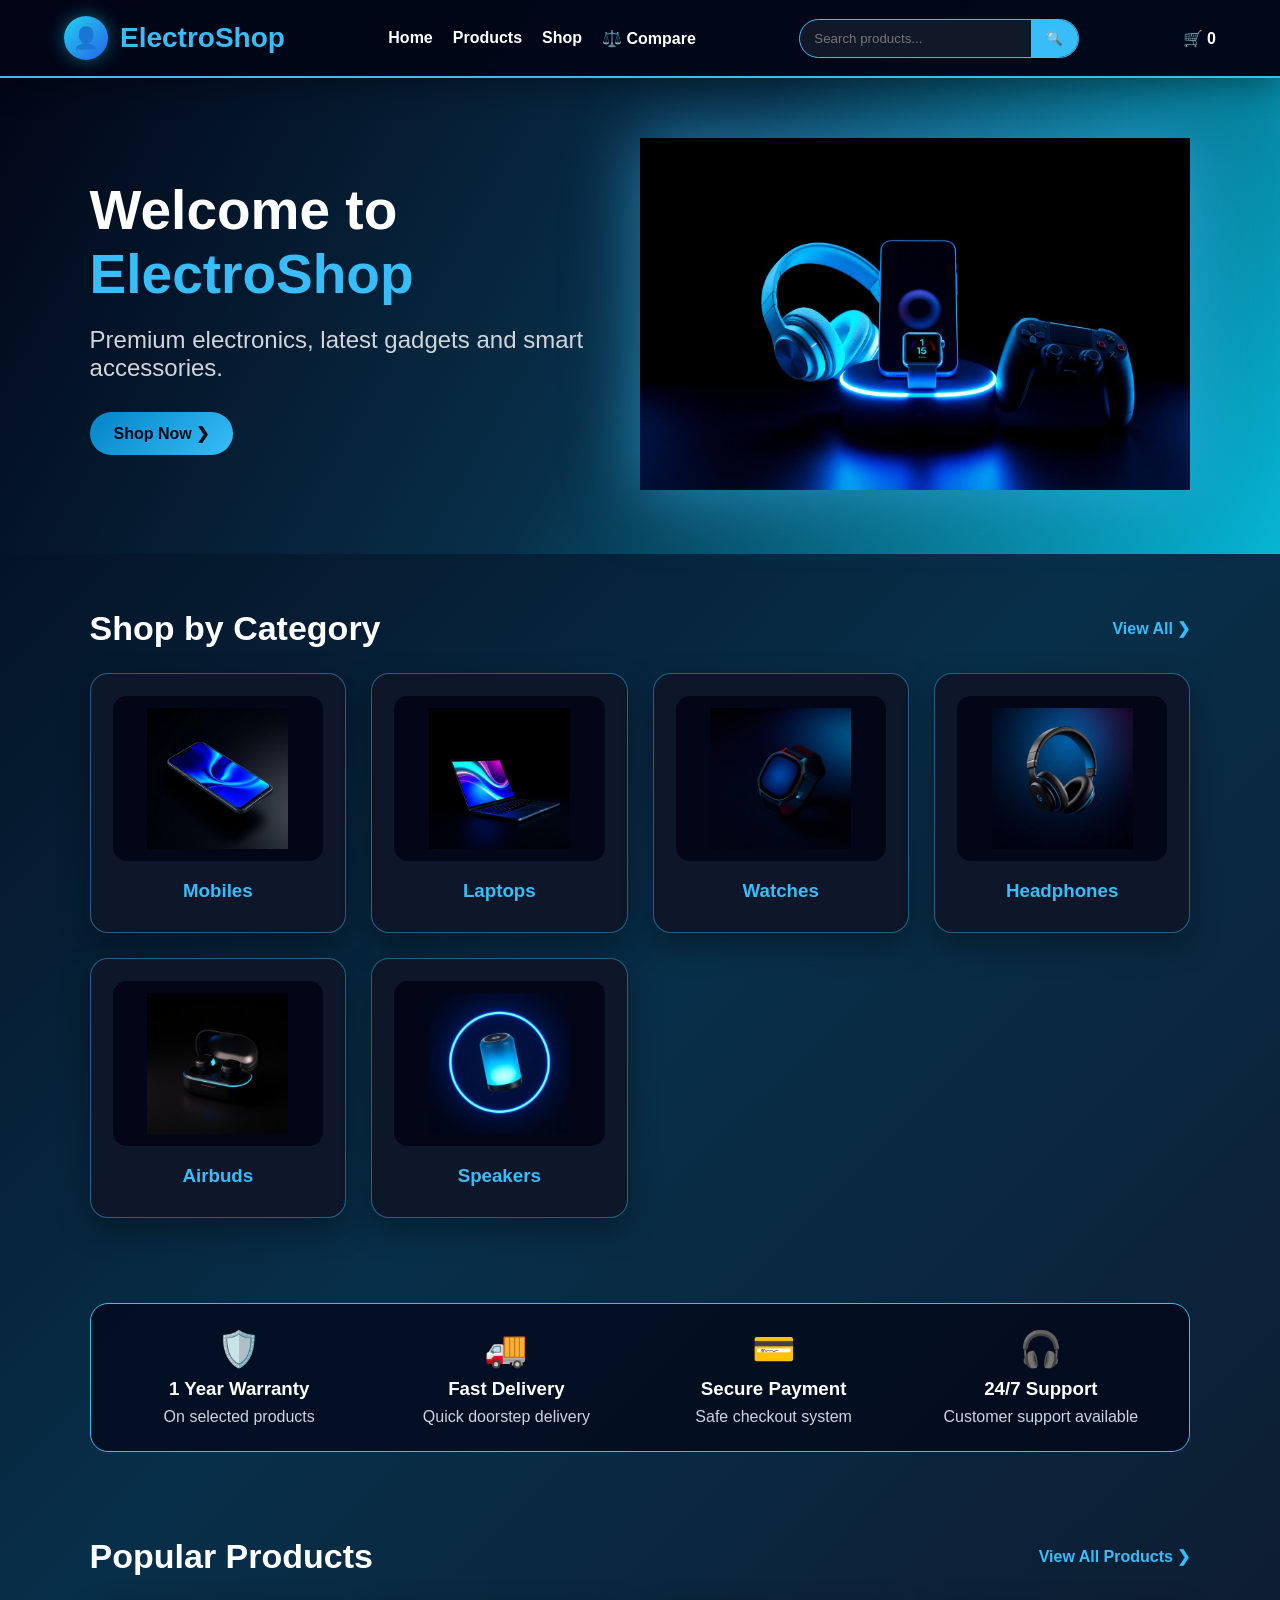
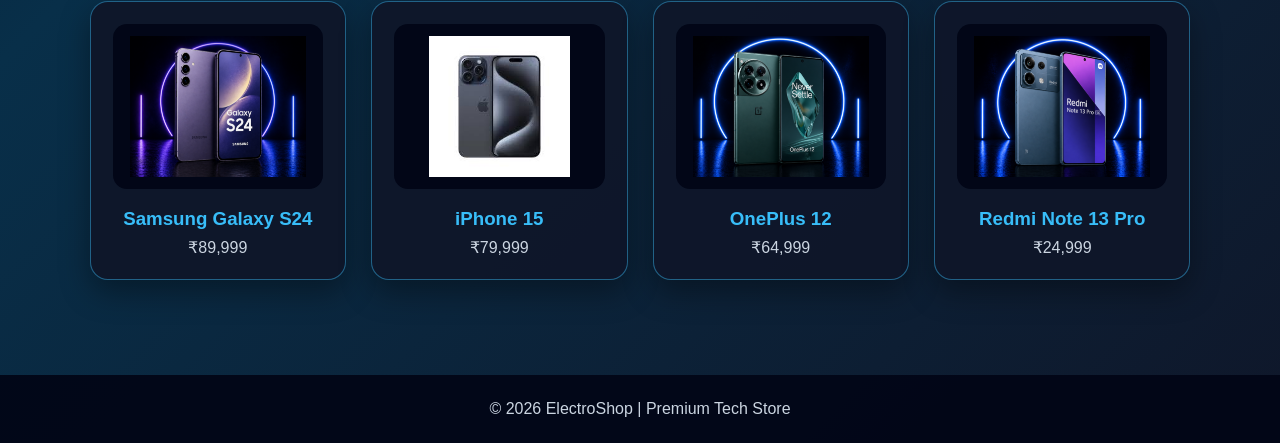
<file: frontend/index.html>
<!DOCTYPE html>
<html lang="en">
<head>
  <meta charset="UTF-8">
  <title>ElectroShop | Home</title>
  <link rel="stylesheet" href="style.css">
</head>
<body>

<nav class="main-navbar">

  <!-- LEFT -->
  <div class="nav-left">
  <div class="profile-menu">
    <button type="button" class="profile-icon" onclick="handleProfileClick()">👤</button>

    <div id="profileDropdown" class="profile-dropdown">
      <a href="profile.html">👤 My Profile</a>
      <a href="orders.html">📦 My Orders</a>
      <a href="cart.html">🛒 My Cart</a>
      <button type="button" onclick="logout()">🚪 Logout</button>
    </div>
  </div>

  <div class="logo">ElectroShop</div>
</div>

  <!-- CENTER -->
  <div class="nav-links">
    <a href="index.html">Home</a>
    <a href="products.html">Products</a>
    <a href="shop.html">Shop</a>
    <a href="compare.html">⚖️ Compare</a>
    <a href="orders.html" id="orders-link">My Orders 📦</a>
  </div>

  <div class="global-search">
  <input
    type="text"
    id="globalSearch"
    placeholder="Search products..."
    autocomplete="off"
    oninput="showSearchSuggestions()"
    onkeydown="searchOnEnter(event)"
  >

  <button onclick="handleSearch()">🔍</button>

  <div id="searchSuggestions" class="search-suggestions"></div>
</div>

  <!-- RIGHT -->
  <div class="nav-right">
  <a href="cart.html">🛒 <span id="cart-count">0</span></a>
</div>

</nav>
<section class="new-hero">
  <div class="hero-left">
    <h1>Welcome to <span>ElectroShop</span></h1>
    <p>Premium electronics, latest gadgets and smart accessories.</p>
    <a href="shop.html" class="hero-btn">Shop Now ❯</a>
  </div>

  <div class="hero-right">
    <img src="images/hero.jpg" alt="ElectroShop">
  </div>
</section>

<section class="home-section">
  <div class="section-header">
    <h2>Shop by Category</h2>
    <a href="products.html">View All ❯</a>
  </div>

  <div class="home-grid">
    <a href="subcategory.html?category=mobile" class="home-card">
      <img src="images/p-phone.jpg" alt="Mobiles">
      <h3>Mobiles</h3>
    </a>

    <a href="subcategory.html?category=laptop" class="home-card">
      <img src="images/p-laptop.jpg" alt="Laptops">
      <h3>Laptops</h3>
    </a>

    <a href="subcategory.html?category=watch" class="home-card">
      <img src="images/p-watch.jpg" alt="Watches">
      <h3>Watches</h3>
    </a>

    <a href="subcategory.html?category=headphone" class="home-card">
      <img src="images/p-headphones.jpg" alt="Headphones">
      <h3>Headphones</h3>
    </a>

    <a href="subcategory.html?category=airbuds" class="home-card">
      <img src="images/p-airbuds.jpg" alt="Airbuds">
      <h3>Airbuds</h3>
    </a>

    <a href="subcategory.html?category=speaker" class="home-card">
      <img src="images/p-speaker.jpg" alt="Speakers">
      <h3>Speakers</h3>
    </a>
  </div>
</section>

<section class="features">
  <div>
    <span>🛡️</span>
    <h3>1 Year Warranty</h3>
    <p>On selected products</p>
  </div>

  <div>
    <span>🚚</span>
    <h3>Fast Delivery</h3>
    <p>Quick doorstep delivery</p>
  </div>

  <div>
    <span>💳</span>
    <h3>Secure Payment</h3>
    <p>Safe checkout system</p>
  </div>

  <div>
    <span>🎧</span>
    <h3>24/7 Support</h3>
    <p>Customer support available</p>
  </div>
</section>

<section class="home-section">
  <div class="section-header">
    <h2>Popular Products</h2>
    <a href="products.html">View All Products ❯</a>
  </div>

  <div id="home-best-products" class="home-grid"></div>
</section>

<footer>
  <p>© 2026 ElectroShop | Premium Tech Store</p>
</footer>

<script src="script.js"></script>
</body>
</html>
</file>
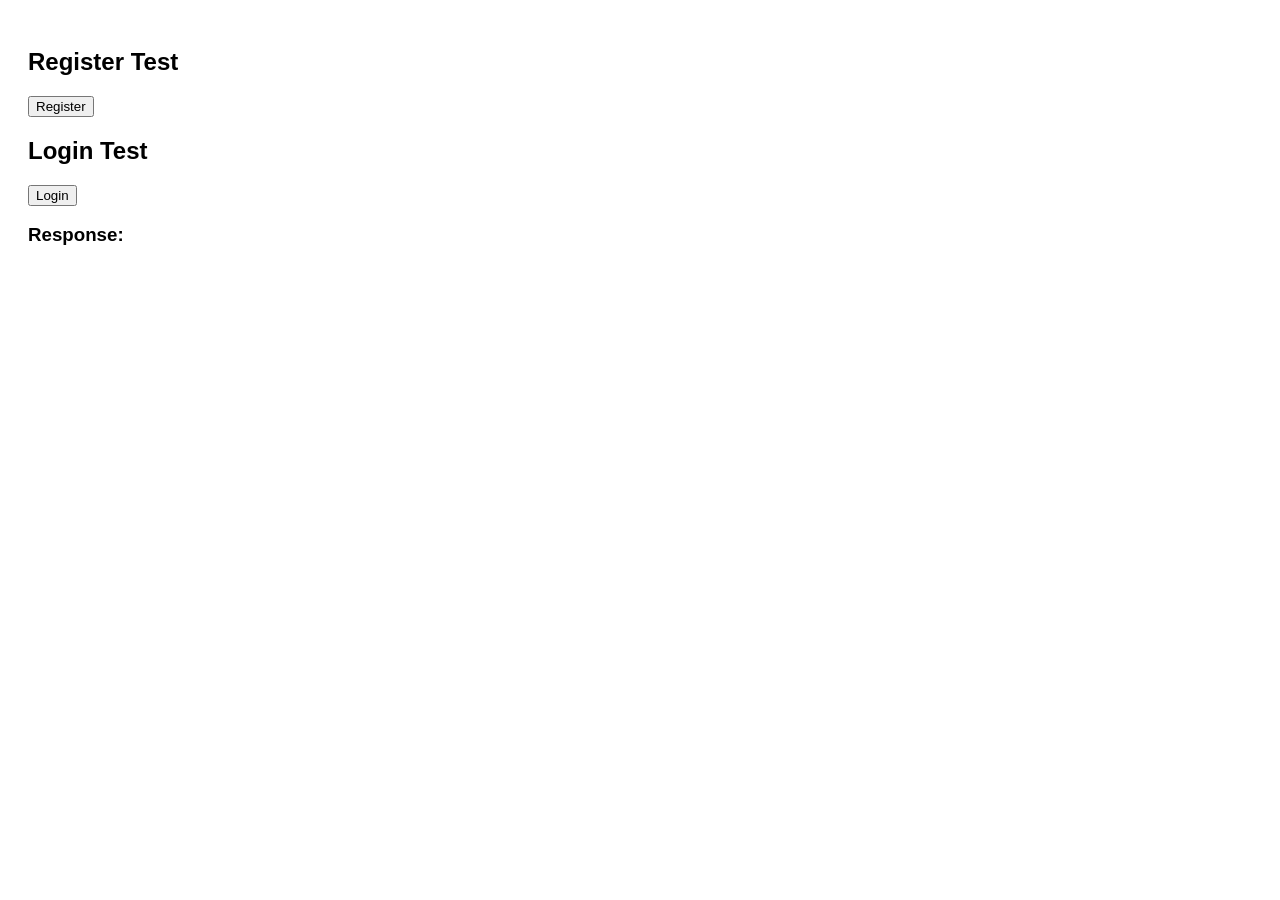
<file: backend/test.html>
<!DOCTYPE html>
<html>
<head>
  <title>API Test</title>
</head>
<body style="font-family: Arial; padding: 20px;">

  <h2>Register Test</h2>
  <button onclick="registerUser()">Register</button>

  <h2>Login Test</h2>
  <button onclick="loginUser()">Login</button>

  <h3>Response:</h3>
  <pre id="output"></pre>

<script>

async function registerUser() {
  const res = await fetch("http://localhost:5000/api/auth/register", {
    method: "POST",
    headers: {
      "Content-Type": "application/json"
    },
    body: JSON.stringify({
      name: "Karan",
      email: "karan@gmail.com",
      password: "123456"
    })
  });

  const data = await res.json();
  document.getElementById("output").innerText = JSON.stringify(data, null, 2);
}

async function loginUser() {
  const res = await fetch("http://localhost:5000/api/auth/login", {
    method: "POST",
    headers: {
      "Content-Type": "application/json"
    },
    body: JSON.stringify({
      email: "karan@gmail.com",
      password: "123456"
    })
  });

  const data = await res.json();
  document.getElementById("output").innerText = JSON.stringify(data, null, 2);
}

</script>

</body>
</html>
</file>
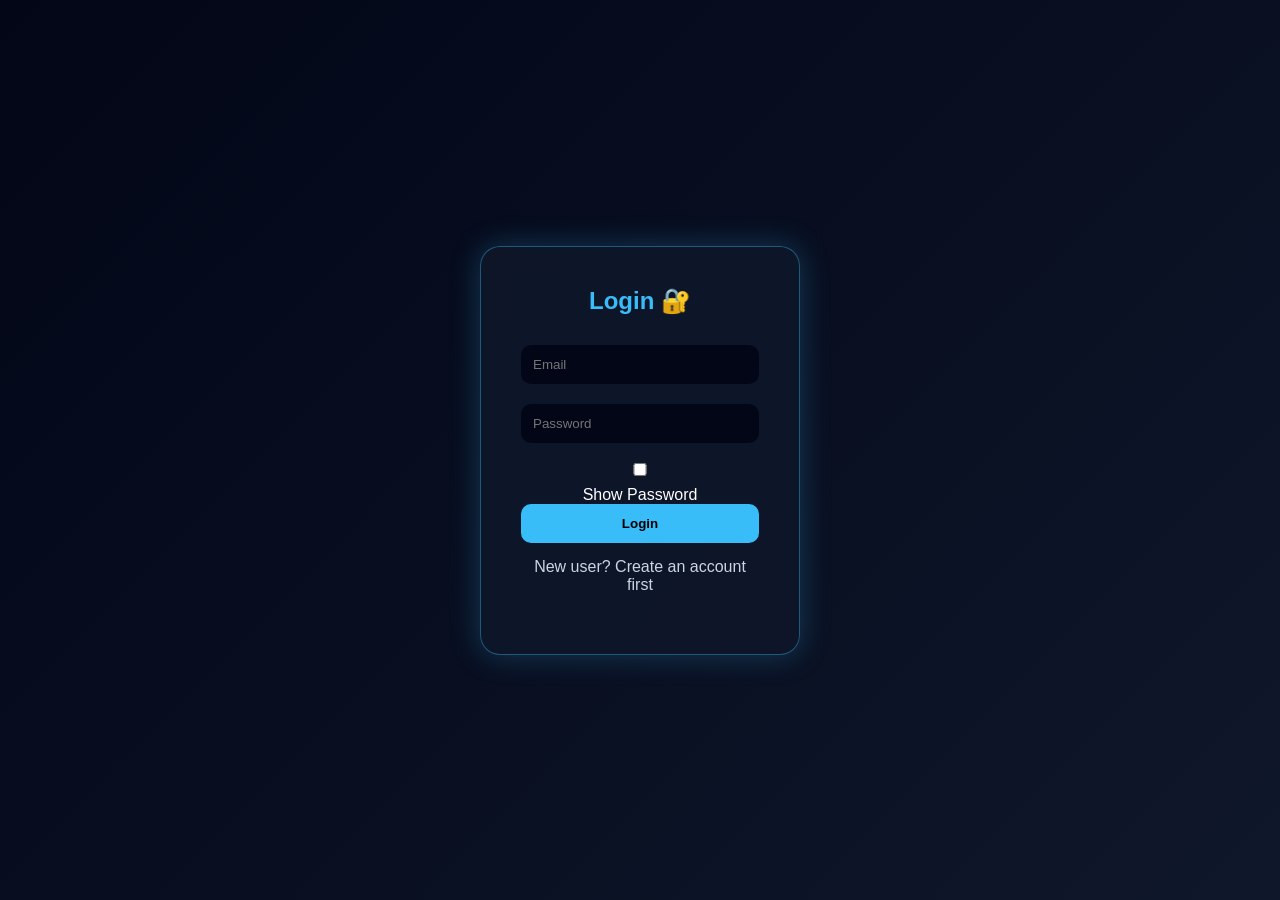
<file: frontend/cart.html>
<!DOCTYPE html>
<html lang="en">
<head>
  <meta charset="UTF-8">
  <title>ElectroShop | Cart</title>
  <link rel="stylesheet" href="style.css">
</head>
<body>

<nav class="main-navbar">

  <!-- LEFT -->
  <div class="nav-left">
  <div class="profile-menu">
    <button type="button" class="profile-icon" onclick="handleProfileClick()">👤</button>

    <div id="profileDropdown" class="profile-dropdown">
      <a href="profile.html">👤 My Profile</a>
      <a href="orders.html">📦 My Orders</a>
      <a href="cart.html">🛒 My Cart</a>
      <button type="button" onclick="logout()">🚪 Logout</button>
    </div>
  </div>

  <div class="logo"> ElectroShop</div>
</div>

  <!-- CENTER -->
  <div class="nav-links">
    <a href="index.html">Home</a>
    <a href="products.html">Products</a>
    <a href="shop.html">Shop</a>
    <a href="compare.html">⚖️ Compare</a>
    <a href="orders.html" id="orders-link">My Orders 📦</a>
  </div>

  <div class="global-search">
  <input
    type="text"
    id="globalSearch"
    placeholder="Search products..."
    autocomplete="off"
    oninput="showSearchSuggestions()"
    onkeydown="searchOnEnter(event)"
  >
  <button onclick="handleSearch()">🔍</button>
  <div id="searchSuggestions" class="search-suggestions"></div>
</div>

  <!-- RIGHT -->
  <div class="nav-right">
  <a href="cart.html">🛒 <span id="cart-count">0</span></a>
</div>

</nav>

<section class="page-hero pro-page-hero">
  <h1>Your Cart</h1>
  <p>Review your selected products</p>
</section>

<section class="section">
  <div class="cart-layout">

    <div id="cart-items" class="cart-items"></div>

    <div class="cart-summary">
      <h2>Order Summary</h2>

      <div class="summary-row">
        <span>Subtotal</span>
        <b>₹<span id="subtotal">0</span></b>
      </div>

      <div class="summary-row">
        <span>Delivery</span>
        <b>₹<span id="delivery">0</span></b>
      </div>

      <div class="summary-row total-row">
        <span>Total</span>
        <b>₹<span id="total">0</span></b>
      </div>

      <button class="checkout-btn" onclick="placeOrder()">Proceed to Checkout</button>
    </div>

  </div>
</section>

<footer>
  <p>© 2026 ElectroShop | Premium Tech Store</p>
</footer>

<script src="script.js"></script>
</body>
</html>
</file>
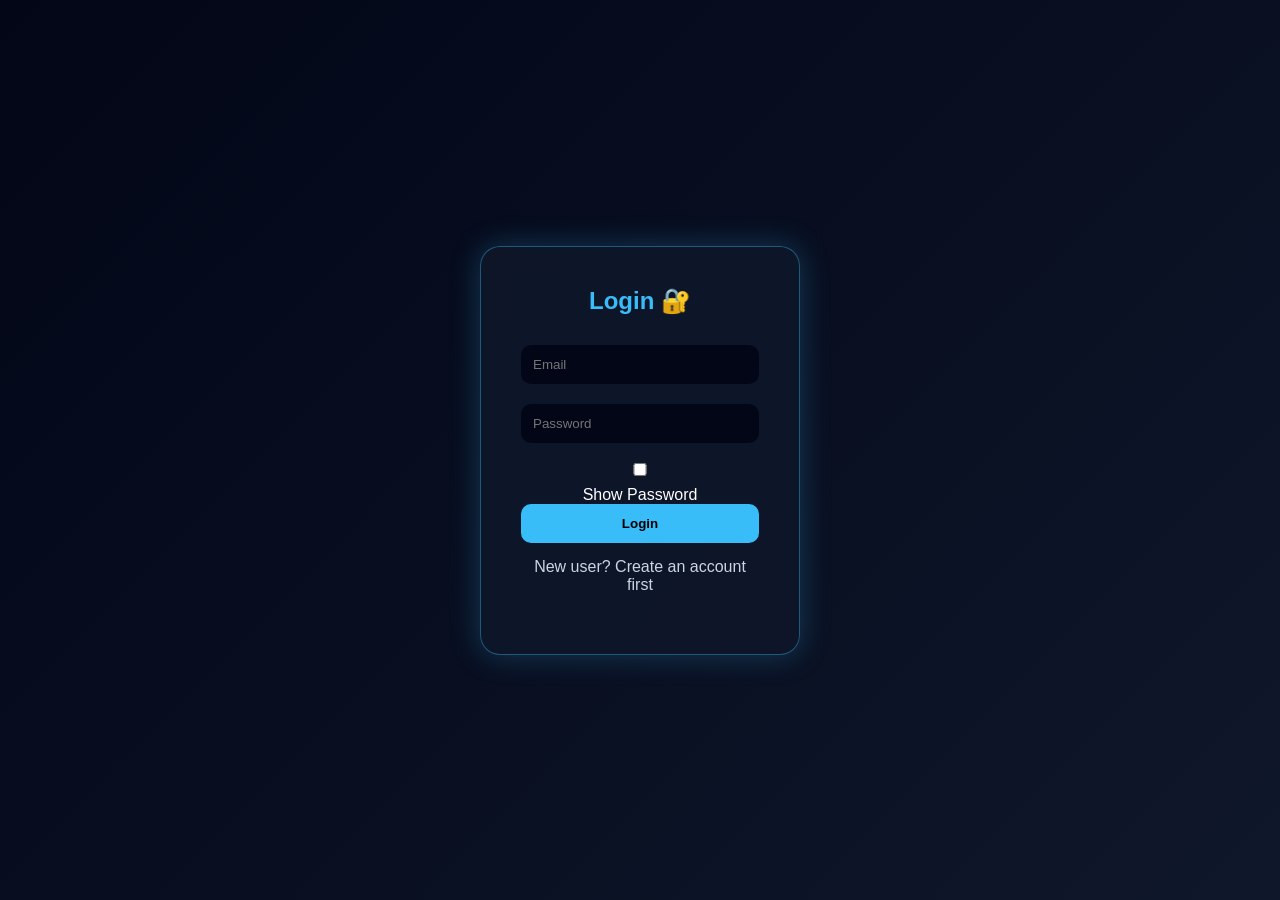
<file: frontend/compare.html>
<!DOCTYPE html>
<html lang="en">
<head>
  <meta charset="UTF-8">
  <title>ElectroShop | Compare Products</title>
  <link rel="stylesheet" href="style.css">
</head>
<body>

<nav class="main-navbar">

  <!-- LEFT -->
  <div class="nav-left">
  <div class="profile-menu">
    <button type="button" class="profile-icon" onclick="handleProfileClick()">👤</button>

    <div id="profileDropdown" class="profile-dropdown">
      <a href="profile.html">👤 My Profile</a>
      <a href="orders.html">📦 My Orders</a>
      <a href="cart.html">🛒 My Cart</a>
      <button type="button" onclick="logout()">🚪 Logout</button>
    </div>
  </div>

  <div class="logo"> ElectroShop</div>
</div>

  <!-- CENTER -->
  <div class="nav-links">
    <a href="index.html">Home</a>
    <a href="products.html">Products</a>
    <a href="shop.html">Shop</a>
    <a href="compare.html">⚖️ Compare</a>
    <a href="orders.html" id="orders-link">My Orders 📦</a>
  </div>

  <div class="global-search">
  <input
    type="text"
    id="globalSearch"
    placeholder="Search products..."
    autocomplete="off"
    oninput="showSearchSuggestions()"
    onkeydown="searchOnEnter(event)"
  >
  <button onclick="handleSearch()">🔍</button>
  <div id="searchSuggestions" class="search-suggestions"></div>
</div>

  <!-- RIGHT -->
  <div class="nav-right">
  <a href="cart.html">🛒 <span id="cart-count">0</span></a>
</div>

</nav>

  <section class="page-hero pro-page-hero">
  <h1>Compare Products</h1>
  <p>Compare up to 3 products side-by-side</p>
</section>

<section class="section">
  <div id="compare-container"></div>
</section>

<footer>
  <p>© 2026 ElectroShop | Premium Tech Store</p>
</footer>

<script src="script.js"></script>
</body>
</html>
</file>
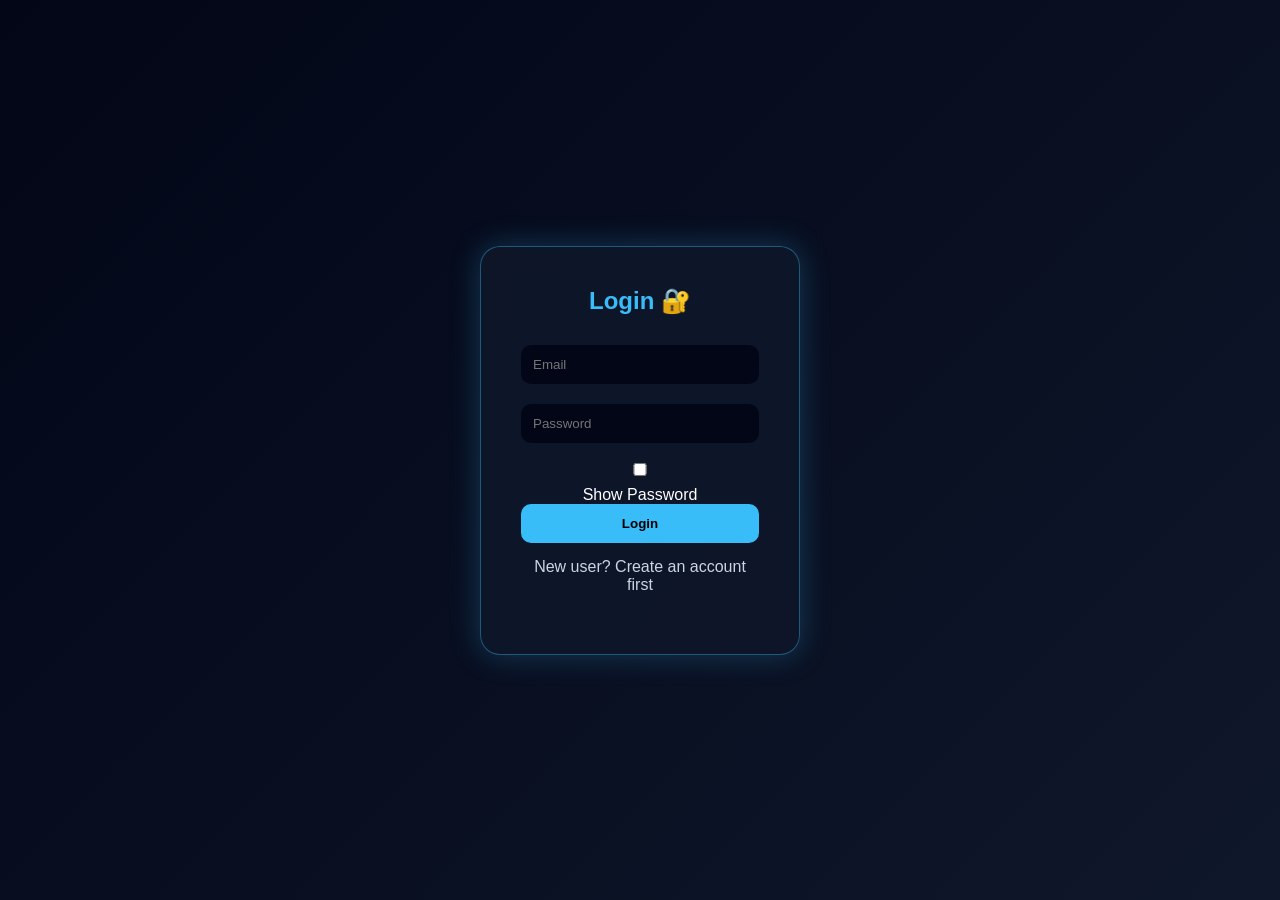
<file: frontend/login.html>
<!DOCTYPE html>
<html>
<head>
  <title>Login | ElectroShop</title>
  <link rel="stylesheet" href="style.css">
</head>

<body class="auth-page">

<div class="auth-container">
  <div class="auth-box">

    <h2 id="authTitle">Login 🔐</h2>

    <!-- LOGIN FORM -->
    <form id="loginForm">
      <input type="email" id="loginEmail" placeholder="Email" required>

      <input type="password" id="loginPassword" placeholder="Password" required>

      <label>
        <input type="checkbox" onclick="togglePassword('loginPassword')">
        Show Password
      </label>

      <button type="submit">Login</button>
    </form>

    <p id="toggleText" onclick="toggleForm()">New user? Create an account first</p>

    <!-- SIGNUP FORM -->
    <form id="signupForm" style="display:none;">
      <input type="text" id="signupName" placeholder="Full Name" required>

      <input type="email" id="signupEmail" placeholder="Gmail Address" required>

      <button type="button" id="sendOtpBtn" onclick="sendSignupOTP()">Send OTP</button>

      <button type="button" id="resendOtpBtn" onclick="sendSignupOTP()" style="display:none;">
        Didn't receive OTP? Resend OTP
      </button>

      <input type="text" id="signupOTP" placeholder="Enter OTP" style="display:none;">

      <button type="button" id="verifyOtpBtn" onclick="verifySignupOTP()" style="display:none;">
        Verify OTP
      </button>

      <div id="passwordBox" style="display:none;">
        <input type="password" id="signupPassword" placeholder="Create Password">

        <label>
          <input type="checkbox" onclick="togglePassword('signupPassword')">
          Show Password
        </label>
      </div>

      <button type="submit" id="createAccountBtn" style="display:none;">
        Create Account
      </button>
    </form>

  </div>
</div>

<script src="script.js"></script>
</body>
</html>
</file>
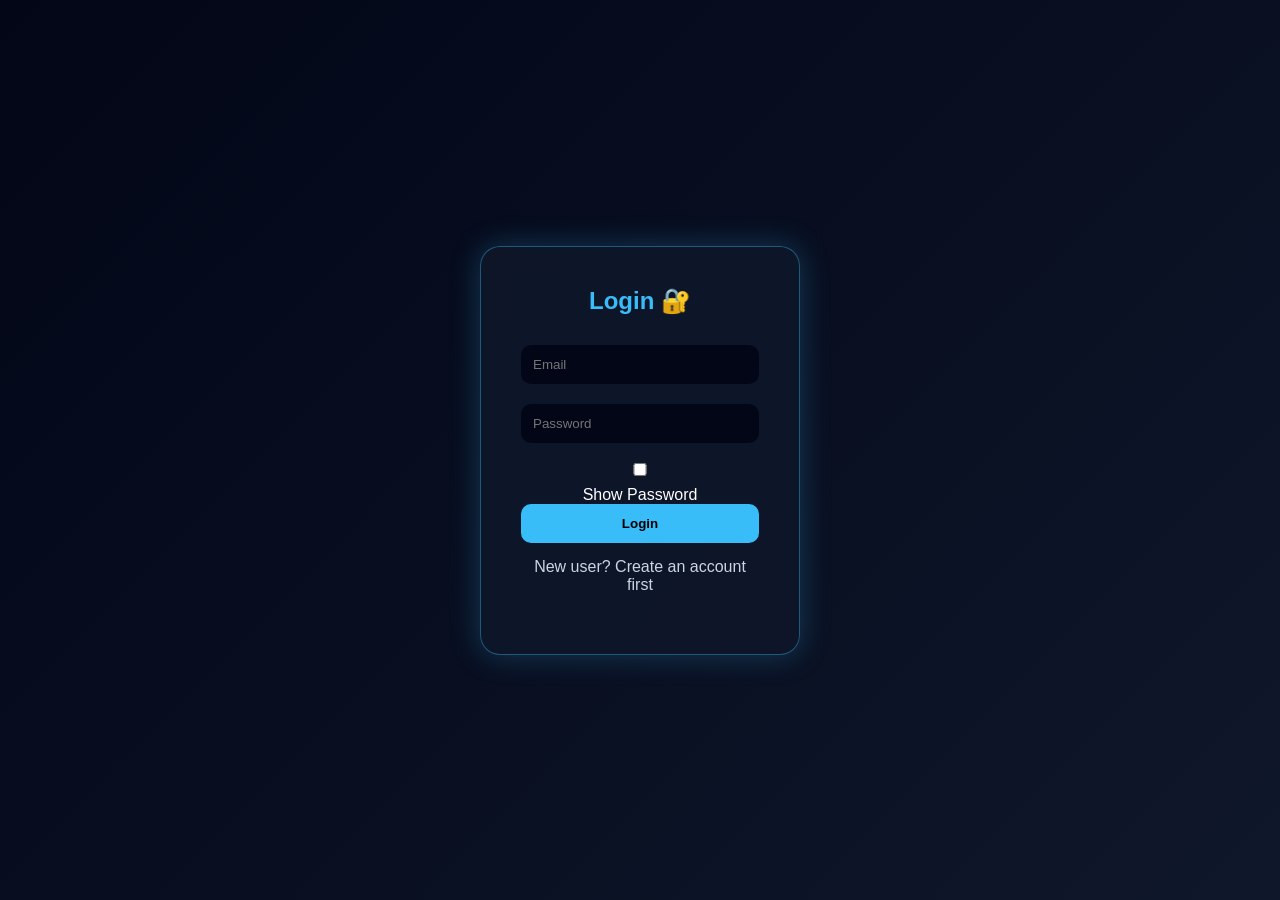
<file: frontend/orders.html>
<!DOCTYPE html>
<html lang="en">
<head>
  <meta charset="UTF-8">
  <title>My Orders | ElectroShop</title>
  <link rel="stylesheet" href="style.css">
</head>
<body>

<nav class="main-navbar">

  <!-- LEFT -->
  <div class="nav-left">
  <div class="profile-menu">
    <button type="button" class="profile-icon" onclick="handleProfileClick()">👤</button>

    <div id="profileDropdown" class="profile-dropdown">
      <a href="profile.html">👤 My Profile</a>
      <a href="orders.html">📦 My Orders</a>
      <a href="cart.html">🛒 My Cart</a>
      <button type="button" onclick="logout()">🚪 Logout</button>
    </div>
  </div>

  <div class="logo"> ElectroShop</div>
</div>

  <!-- CENTER -->
  <div class="nav-links">
    <a href="index.html">Home</a>
    <a href="products.html">Products</a>
    <a href="shop.html">Shop</a>
    <a href="compare.html">⚖️ Compare</a>
    <a href="orders.html" id="orders-link">My Orders 📦</a>
  </div>

  <div class="global-search">
  <input
    type="text"
    id="globalSearch"
    placeholder="Search products..."
    autocomplete="off"
    oninput="showSearchSuggestions()"
    onkeydown="searchOnEnter(event)"
  >
  <button onclick="handleSearch()">🔍</button>
  <div id="searchSuggestions" class="search-suggestions"></div>
</div>

  <!-- RIGHT -->
  <div class="nav-right">
  <a href="cart.html">🛒 <span id="cart-count">0</span></a>
</div>

</nav>

<section class="page-hero pro-page-hero">
  <h1>My Orders 📦</h1>
  <p>Track and review your ElectroShop purchases</p>
</section>

<section class="orders-section">
  <div class="orders-top">
    <h2>Your Recent Orders</h2>
    <button onclick="window.location.href='products.html'">🛍️ Continue Shopping</button>
  </div>

  <div id="orders-container" class="orders-container"></div>
</section>

<footer>
  <p>© 2026 ElectroShop | Premium Tech Store</p>
</footer>

<script src="script.js"></script>
</body>
</html>
</file>
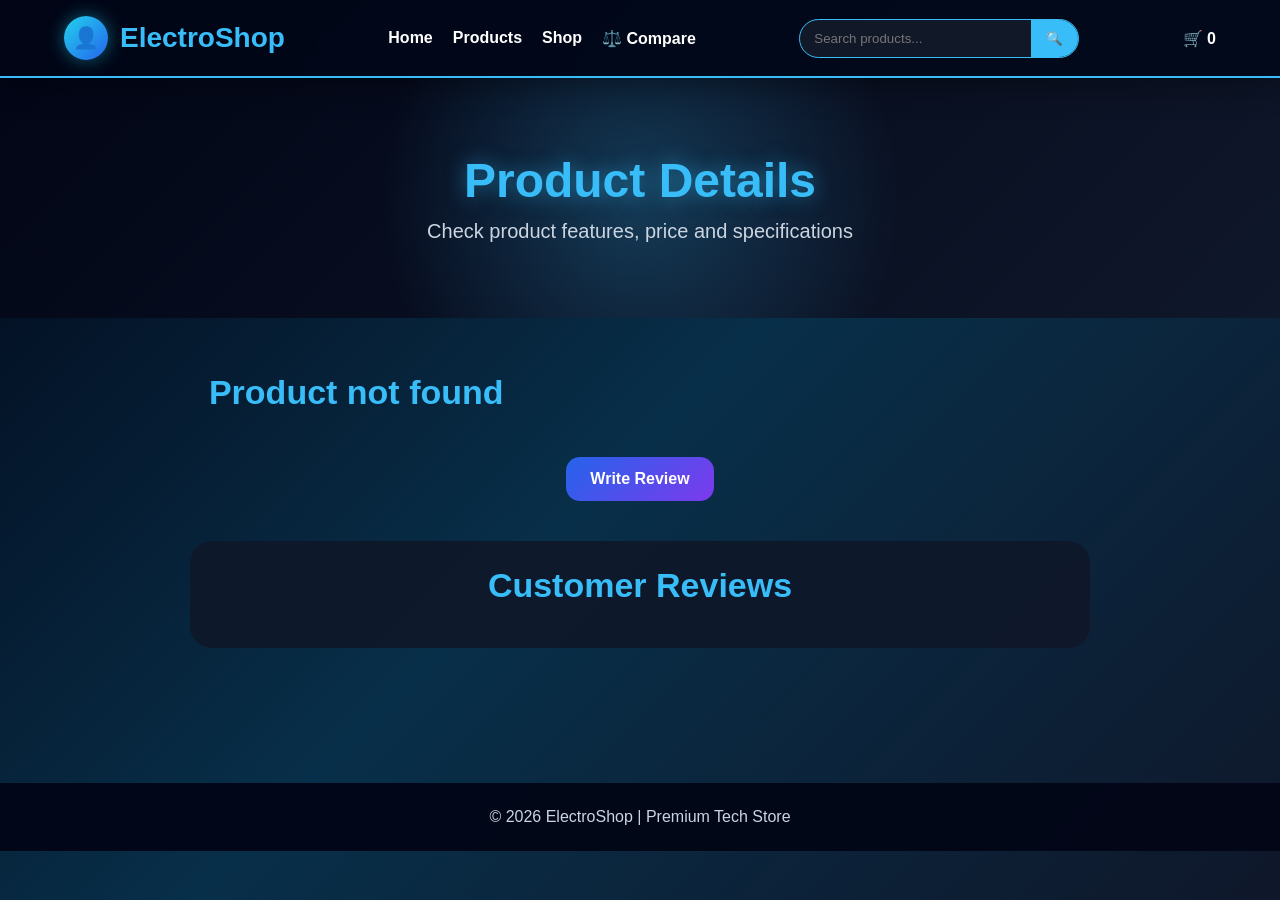
<file: frontend/product-details.html>
<!DOCTYPE html>
<html lang="en">
<head>
  <meta charset="UTF-8">
  <title>ElectroShop | Product Details</title>
  <link rel="stylesheet" href="style.css">
</head>
<body>

<nav class="main-navbar">

  <!-- LEFT -->
  <div class="nav-left">
  <div class="profile-menu">
    <button type="button" class="profile-icon" onclick="handleProfileClick()">👤</button>

    <div id="profileDropdown" class="profile-dropdown">
      <a href="profile.html">👤 My Profile</a>
      <a href="orders.html">📦 My Orders</a>
      <a href="cart.html">🛒 My Cart</a>
      <button type="button" onclick="logout()">🚪 Logout</button>
    </div>
  </div>

  <div class="logo"> ElectroShop</div>
</div>

  <!-- CENTER -->
  <div class="nav-links">
    <a href="index.html">Home</a>
    <a href="products.html">Products</a>
    <a href="shop.html">Shop</a>
    <a href="compare.html">⚖️ Compare</a>
    <a href="orders.html" id="orders-link">My Orders 📦</a>
  </div>

  <div class="global-search">
  <input
    type="text"
    id="globalSearch"
    placeholder="Search products..."
    autocomplete="off"
    oninput="showSearchSuggestions()"
    onkeydown="searchOnEnter(event)"
  >
  <button onclick="handleSearch()">🔍</button>
  <div id="searchSuggestions" class="search-suggestions"></div>
</div>

  <!-- RIGHT -->
  <div class="nav-right">
  <a href="cart.html">🛒 <span id="cart-count">0</span></a>
</div>

</nav>

<section class="page-hero pro-page-hero">
  <h1>Product Details</h1>
  <p>Check product features, price and specifications</p>
  
</section>

<section class="section">
  <div id="details-container" class="details-container"></div>
  
  <a id="writeReviewBtn" class="write-review-btn">Write Review</a>

<div class="reviews-section">
  <h2>Customer Reviews</h2>
  <div id="reviewsList"></div>
</div>


</section>


<footer>
  <p>© 2026 ElectroShop | Premium Tech Store</p>
</footer>

<script src="script.js"></script>
</body>
</html>
</file>
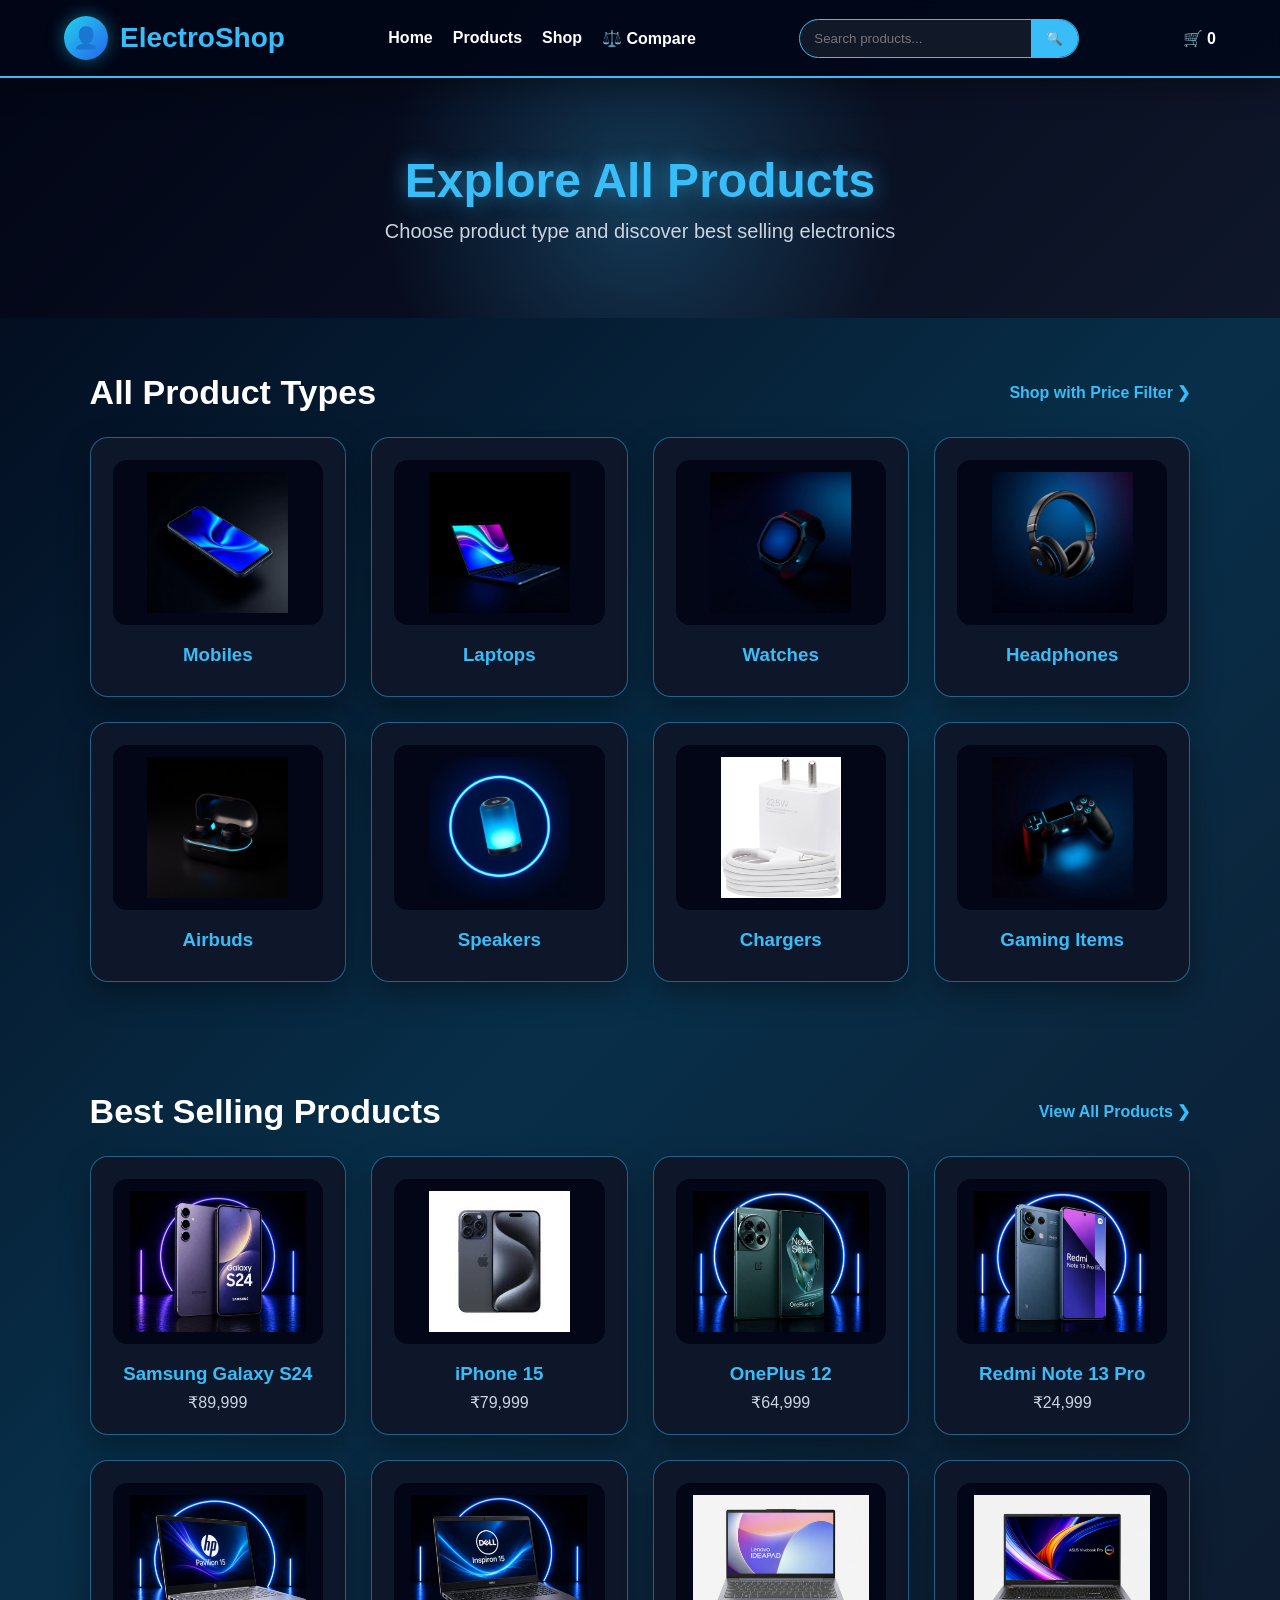
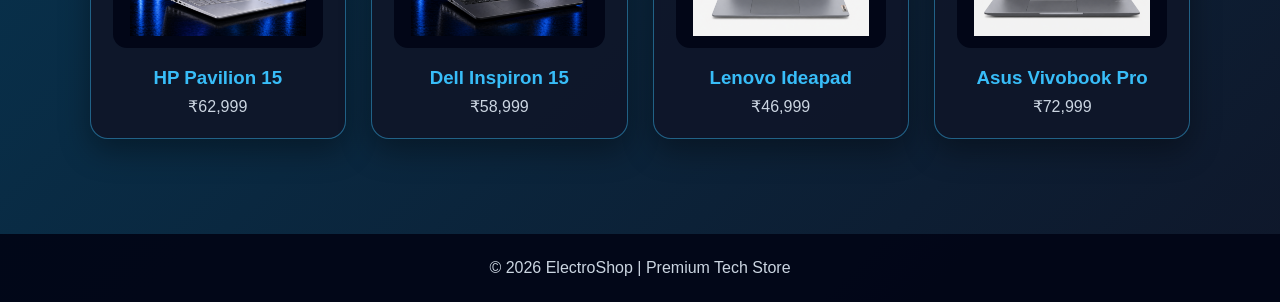
<file: frontend/products.html>
<!DOCTYPE html>
<html lang="en">
<head>
  <meta charset="UTF-8">
  <title>ElectroShop | Products</title>
  <link rel="stylesheet" href="style.css">
</head>
<body>

<nav class="main-navbar">

  <!-- LEFT -->
  <div class="nav-left">
  <div class="profile-menu">
    <button type="button" class="profile-icon" onclick="handleProfileClick()">👤</button>

    <div id="profileDropdown" class="profile-dropdown">
      <a href="profile.html">👤 My Profile</a>
      <a href="orders.html">📦 My Orders</a>
      <a href="cart.html">🛒 My Cart</a>
      <button type="button" onclick="logout()">🚪 Logout</button>
    </div>
  </div>

  <div class="logo"> ElectroShop</div>
</div>

  <!-- CENTER -->
  <div class="nav-links">
    <a href="index.html">Home</a>
    <a href="products.html">Products</a>
    <a href="shop.html">Shop</a>
    <a href="compare.html">⚖️ Compare</a>
    <a href="orders.html" id="orders-link">My Orders 📦</a>
  </div>

  <div class="global-search">
  <input
    type="text"
    id="globalSearch"
    placeholder="Search products..."
    autocomplete="off"
    oninput="showSearchSuggestions()"
    onkeydown="searchOnEnter(event)"
  >
  <button onclick="handleSearch()">🔍</button>
  <div id="searchSuggestions" class="search-suggestions"></div>
</div>

  <!-- RIGHT -->
<div class="nav-right">
  <a href="cart.html">🛒 <span id="cart-count">0</span></a>
</div>

</nav>
<section class="page-hero pro-page-hero">
  <h1>Explore All Products</h1>
  <p>Choose product type and discover best selling electronics</p>
</section>

<section class="home-section">
  <div class="section-header">
    <h2>All Product Types</h2>
    <a href="shop.html">Shop with Price Filter ❯</a>
  </div>

  <div id="all-product-types" class="home-grid"></div>
</section>

<section class="home-section">
  <div class="section-header">
    <h2>Best Selling Products</h2>
    <a href="brand.html">View All Products ❯</a>
  </div>

  <div id="best-selling-products" class="home-grid"></div>
</section>

<footer>
  <p>© 2026 ElectroShop | Premium Tech Store</p>
</footer>

<script src="script.js"></script>
</body>
</html>
</file>
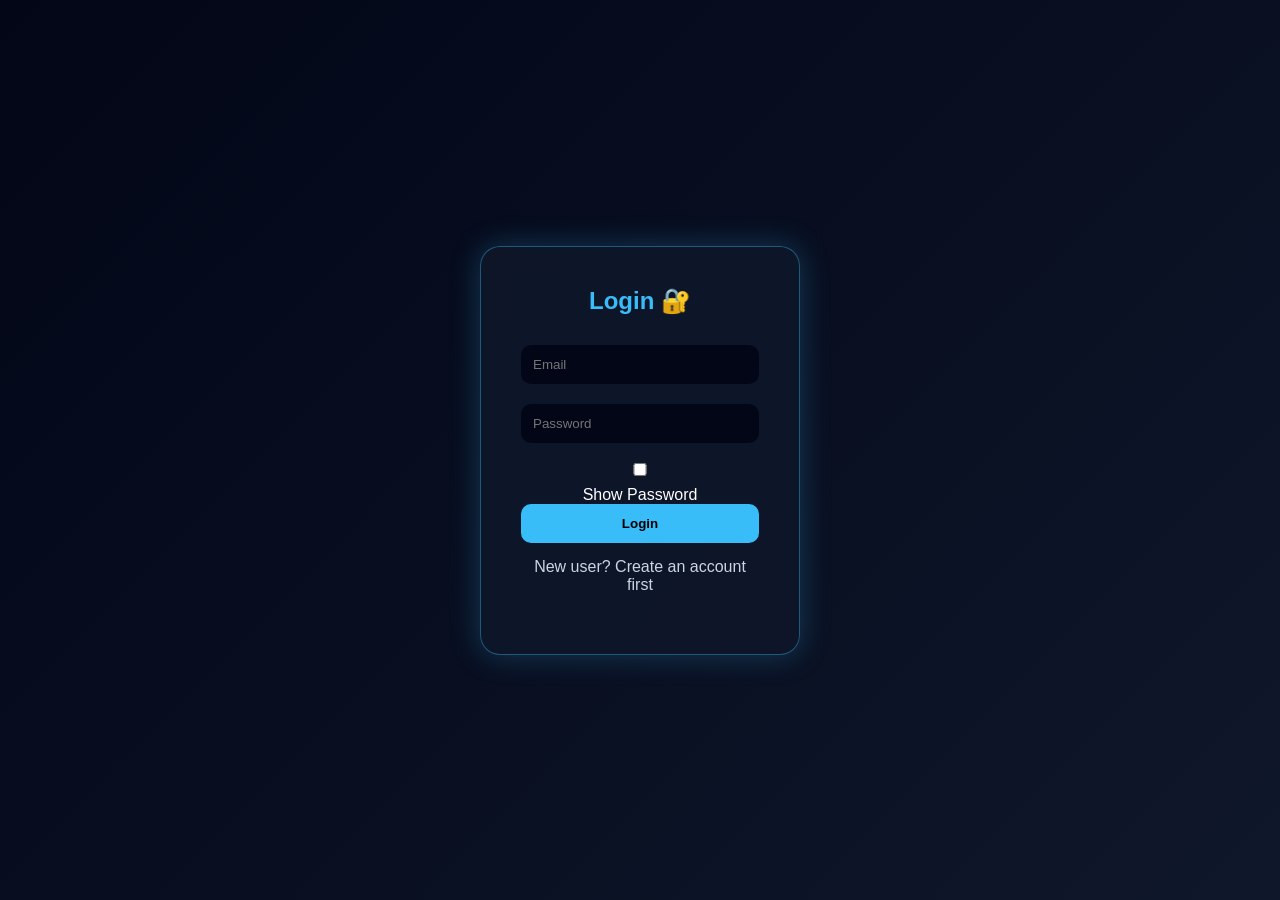
<file: frontend/profile.html>
<!DOCTYPE html>
<html lang="en">
<head>
  <meta charset="UTF-8">
  <title>My Profile | ElectroShop</title>
  <link rel="stylesheet" href="style.css">
</head>
<body>

<!-- NAVBAR -->
<!-- SAME NAVBAR HERE -->

<section class="profile-section">
  <div class="profile-box">

    <h2>My Profile 👤</h2>

    <form id="profileForm">

      <label>Name</label>
      <input type="text" id="profileName" required>

      <label>Email</label>
      <input type="email" id="profileEmail" disabled>

      <label>Mobile</label>
      <input type="text" id="profileMobile">

      <label>Address</label>
      <textarea id="profileAddress"></textarea>

      <button type="submit">Save</button>

    </form>

    <button class="logout-btn" onclick="logout()">Logout</button>

  </div>
</section>

<script src="script.js"></script>
</body>
</html>
</file>
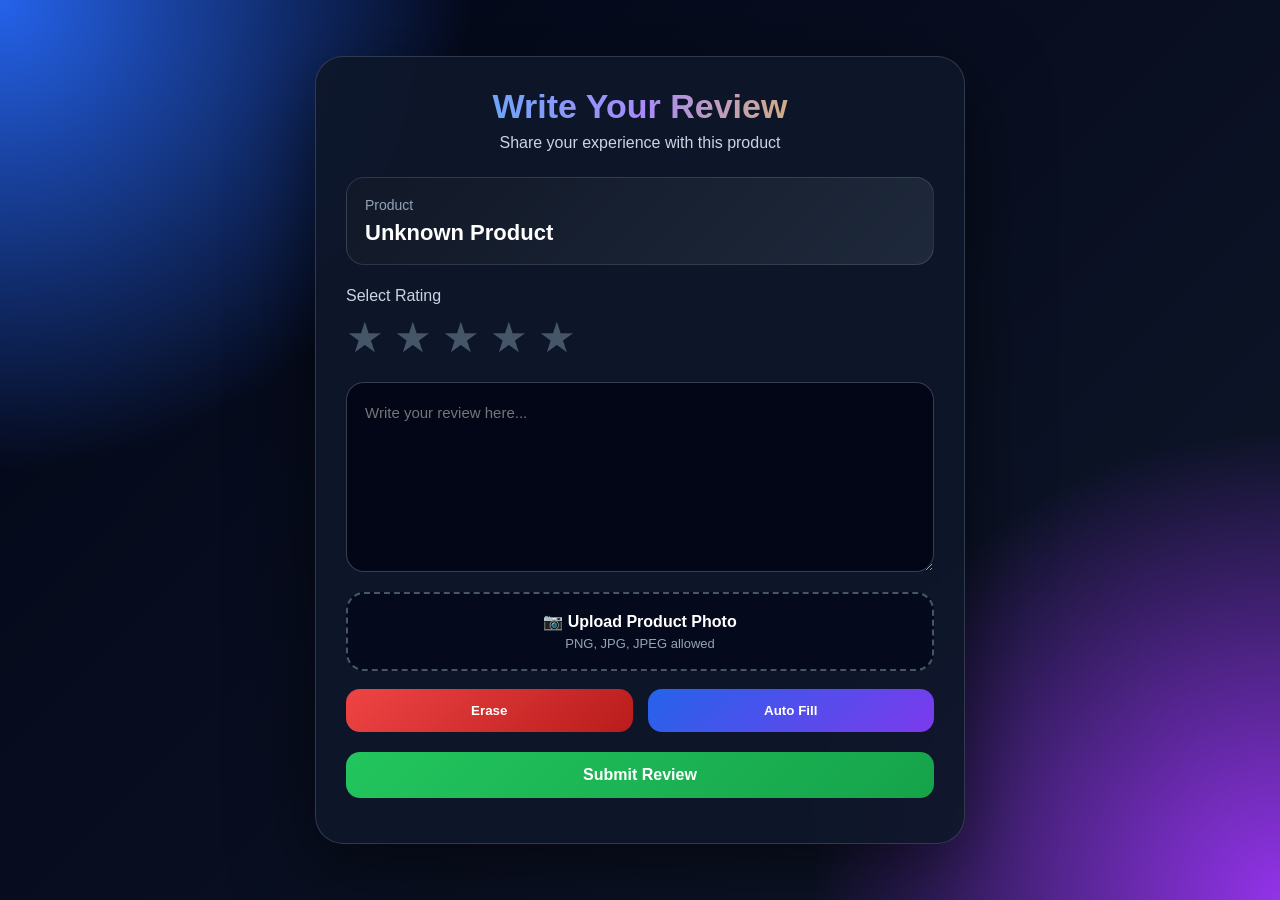
<file: frontend/review.html>
<!DOCTYPE html>
<html lang="en">
<head>
  <meta charset="UTF-8">
  <title>Write Review | ElectroShop</title>
  <link rel="stylesheet" href="review.css">
</head>
<body>

  <section class="review-page">
    <div class="review-card">

      <div class="review-header">
        <h1>Write Your Review</h1>
        <p>Share your experience with this product</p>
      </div>

      <div class="product-box">
        <span>Product</span>
        <h2 id="productName">Loading...</h2>
      </div>

      <div class="rating-box">
        <p>Select Rating</p>
        <div class="stars" id="stars">
          <span data-value="1">★</span>
          <span data-value="2">★</span>
          <span data-value="3">★</span>
          <span data-value="4">★</span>
          <span data-value="5">★</span>
        </div>
      </div>

      <textarea id="comment" placeholder="Write your review here..."></textarea>

      <label class="upload-box">
        <input type="file" id="reviewImage" accept="image/*">
        <div>
          <strong>📷 Upload Product Photo</strong>
          <p>PNG, JPG, JPEG allowed</p>
        </div>
      </label>

      <img id="previewImage" class="preview-image" alt="Preview">

      <div class="review-actions">
        <button type="button" id="eraseBtn" class="erase-btn">Erase</button>
        <button type="button" id="autoFillBtn" class="auto-btn">Auto Fill</button>
      </div>

      <button id="submitReviewBtn" class="submit-btn">Submit Review</button>

      <p id="message"></p>

    </div>
  </section>

  <script src="review.js"></script>
</body>
</html>
</file>
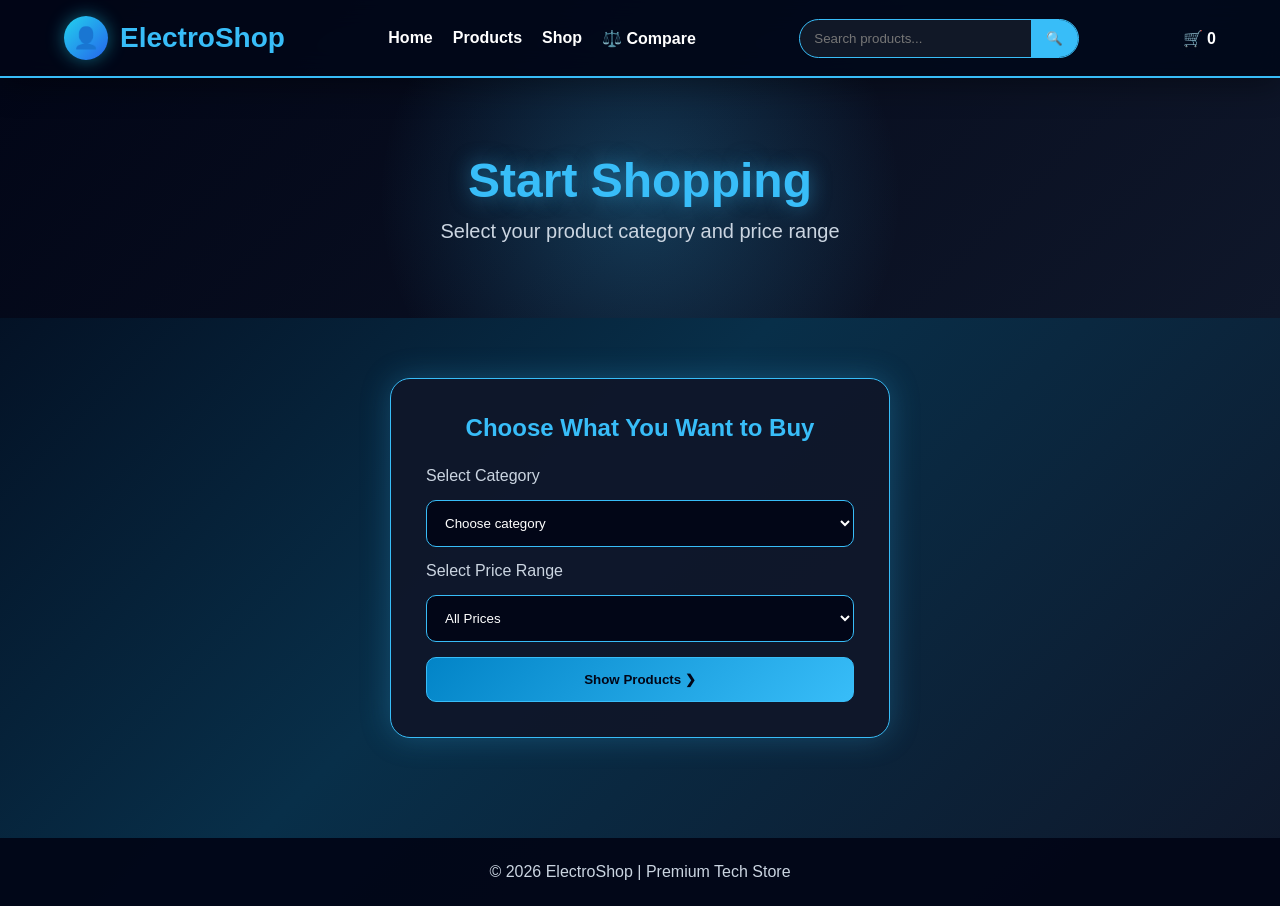
<file: frontend/shop.html>
<!DOCTYPE html>
<html lang="en">
<head>
  <meta charset="UTF-8">
  <title>ElectroShop | Shop</title>
  <link rel="stylesheet" href="style.css">
</head>
<body>

<nav class="main-navbar">

  <!-- LEFT -->
  <div class="nav-left">
  <div class="profile-menu">
    <button type="button" class="profile-icon" onclick="handleProfileClick()">👤</button>

    <div id="profileDropdown" class="profile-dropdown">
      <a href="profile.html">👤 My Profile</a>
      <a href="orders.html">📦 My Orders</a>
      <a href="cart.html">🛒 My Cart</a>
      <button type="button" onclick="logout()">🚪 Logout</button>
    </div>
  </div>

  <div class="logo"> ElectroShop</div>
</div>

  <!-- CENTER -->
  <div class="nav-links">
    <a href="index.html">Home</a>
    <a href="products.html">Products</a>
    <a href="shop.html">Shop</a>
    <a href="compare.html">⚖️ Compare</a>
    <a href="orders.html" id="orders-link">My Orders 📦</a>
  </div>
  
  <div class="global-search">
  <input
    type="text"
    id="globalSearch"
    placeholder="Search products..."
    autocomplete="off"
    oninput="showSearchSuggestions()"
    onkeydown="searchOnEnter(event)"
  >
  <button onclick="handleSearch()">🔍</button>
  <div id="searchSuggestions" class="search-suggestions"></div>
</div>

  <!-- RIGHT -->
  <div class="nav-right">
  <a href="cart.html">🛒 <span id="cart-count">0</span></a>
</div>
</nav>

<section class="page-hero pro-page-hero">
  <h1>Start Shopping</h1>
  <p>Select your product category and price range</p>
</section>

<section class="shop-choice-section">
  <div class="shop-choice-box">
    <h2>Choose What You Want to Buy</h2>

    <form id="shopForm" class="shop-form">
      <label>Select Category</label>
      <select id="shopCategory" required>
        <option value="">Choose category</option>
        <option value="mobile">Mobile</option>
        <option value="laptop">Laptop</option>
        <option value="watch">Watch</option>
        <option value="headphone">Headphone</option>
        <option value="airbuds">Airbuds</option>
        <option value="speaker">Speaker</option>
        <option value="charger">Charger</option>
        <option value="gaming">Gaming Items</option>
      </select>

      <label>Select Price Range</label>
      <select id="shopPrice" required>
        <option value="all">All Prices</option>
        <option value="low">Below ₹20,000</option>
        <option value="mid">₹20,000 - ₹60,000</option>
        <option value="high">Above ₹60,000</option>
      </select>

      <button type="submit">Show Products ❯</button>
    </form>
  </div>
</section>

<footer>
  <p>© 2026 ElectroShop | Premium Tech Store</p>
</footer>

<script src="script.js"></script>
</body>
</html>
</file>
<file: frontend/style.css>
* {
  margin: 0;
  padding: 0;
  box-sizing: border-box;
}

body {
  font-family: Arial, sans-serif;
  background: linear-gradient(135deg, #020617, #082f49, #0f172a);
  color: white;
  min-height: 100vh;
}

/* HOME NAVBAR */
.home-navbar,
.main-navbar {
  position: sticky;
  top: 0;
  z-index: 1000;
  background: #020617;
  border-bottom: 2px solid #38bdf8;
  padding: 16px 5%;
  display: flex;
  justify-content: space-between;
  align-items: center;
}

.home-logo,
.logo {
  font-size: 28px;
  font-weight: bold;
  color: #38bdf8;
}

.home-menu,
.nav-links,
.nav-right {
  display: flex;
  align-items: center;
  gap: 20px;
}

.home-menu a,
.nav-links a,
.nav-right a {
  color: white;
  text-decoration: none;
  font-weight: bold;
}

.home-menu a:hover,
.nav-links a:hover,
.nav-right a:hover {
  color: #38bdf8;
}

.home-search,
.global-search {
  display: flex;
  background: #111827;
  border: 1px solid #38bdf8;
  border-radius: 8px;
  overflow: hidden;
}

.home-search input,
.global-search input {
  padding: 10px 12px;
  border: none;
  outline: none;
  background: transparent;
  color: white;
}

.home-search button,
.global-search button {
  padding: 10px 14px;
  border: none;
  background: #38bdf8;
  cursor: pointer;
}

/* HERO */
.new-hero {
  min-height: 470px;
  display: grid;
  grid-template-columns: 1fr 1fr;
  align-items: center;
  padding: 60px 7%;
  background: linear-gradient(120deg, #020617, #082f49, #06b6d4);
}

.hero-left h1 {
  font-size: 55px;
  margin-bottom: 20px;
}

.hero-left h1 span {
  color: #38bdf8;
}

.hero-left p {
  font-size: 24px;
  color: #d1d5db;
  margin-bottom: 30px;
}

.hero-btn,
.btn,
.small-btn,
.checkout-btn,
.details-cart-btn {
  display: inline-block;
  padding: 12px 24px;
  background: linear-gradient(135deg, #0284c7, #38bdf8);
  color: #020617;
  text-decoration: none;
  font-weight: bold;
  border-radius: 25px;
  border: none;
  cursor: pointer;
  transition: 0.3s;
}

.hero-btn:hover,
.btn:hover,
.small-btn:hover,
.checkout-btn:hover,
.details-cart-btn:hover {
  transform: scale(1.05);
  box-shadow: 0 0 25px rgba(56, 189, 248, 0.7);
}

.hero-right img {
  width: 100%;
  max-height: 360px;
  object-fit: contain;
  filter: drop-shadow(0 0 35px rgba(56, 189, 248, 0.6));
}

/* COMMON */
.section,
.home-section {
  padding: 55px 7%;
  text-align: center;
}

.section h2,
.home-section h2 {
  color: #38bdf8;
  font-size: 34px;
  margin-bottom: 25px;
}

.section-header {
  display: flex;
  justify-content: space-between;
  align-items: center;
  margin-bottom: 25px;
}

.section-header h2 {
  color: white;
  margin-bottom: 0;
}

.section-header a {
  color: #38bdf8;
  text-decoration: none;
  font-weight: bold;
}

/* CARDS */
.home-grid,
.grid,
.product-grid {
  display: grid;
  grid-template-columns: repeat(auto-fit, minmax(230px, 1fr));
  gap: 25px;
}

.home-card,
.card,
.product-card,
.cart-item,
.cart-summary,
.empty-cart,
.details-image-box,
.details-info-box,
.auth-box {
  background: rgba(15, 23, 42, 0.95);
  border: 1px solid rgba(56, 189, 248, 0.45);
  border-radius: 18px;
  padding: 22px;
  box-shadow: 0 12px 30px rgba(0,0,0,0.35);
}

.home-card,
.card {
  color: white;
  text-decoration: none;
  transition: 0.3s;
}

.home-card:hover,
.card:hover,
.product-card:hover {
  transform: translateY(-8px);
  box-shadow: 0 0 30px rgba(56, 189, 248, 0.5);
}

.home-card img,
.card img,
.product-card img {
  width: 100%;
  height: 165px;
  object-fit: contain;
  background: #020617;
  border-radius: 14px;
  padding: 12px;
  margin-bottom: 15px;
}

.home-card h3,
.card h3 {
  color: #38bdf8;
  margin-bottom: 8px;
}

.home-card p,
.card p {
  color: #cbd5e1;
}

/* FEATURES */
.features {
  margin: 30px 7%;
  padding: 25px;
  display: grid;
  grid-template-columns: repeat(auto-fit, minmax(220px, 1fr));
  gap: 20px;
  background: rgba(2, 6, 23, 0.75);
  border: 1px solid #38bdf8;
  border-radius: 18px;
}

.features div {
  text-align: center;
}

.features span {
  font-size: 35px;
}

.features h3 {
  margin: 8px 0;
  color: white;
}

.features p {
  color: #cbd5e1;
}

/* PAGE HERO */
.page-hero,
.pro-page-hero,
.category-hero {
  padding: 75px 7%;
  text-align: center;
  background:
    radial-gradient(circle at center, rgba(56,189,248,0.25), transparent 40%),
    linear-gradient(135deg, #020617, #0f172a);
}

.page-hero h1,
.pro-page-hero h1,
.category-hero h1 {
  font-size: 48px;
  color: #38bdf8;
  margin-bottom: 12px;
  text-shadow: 0 0 20px rgba(56, 189, 248, 0.5);
}

.page-hero p,
.pro-page-hero p,
.category-hero p {
  font-size: 20px;
  color: #cbd5e1;
}

/* SHOP PAGE */
.shop-choice-section {
  padding: 60px 7%;
  display: flex;
  justify-content: center;
}

.shop-choice-box {
  width: 100%;
  max-width: 500px;
  background: rgba(15, 23, 42, 0.95);
  border: 1px solid #38bdf8;
  border-radius: 20px;
  padding: 35px;
  box-shadow: 0 0 30px rgba(56,189,248,0.25);
}

.shop-choice-box h2 {
  color: #38bdf8;
  text-align: center;
  margin-bottom: 25px;
}

.shop-form {
  display: flex;
  flex-direction: column;
  gap: 15px;
}

.shop-form label {
  color: #cbd5e1;
}

.shop-form select,
.shop-form button {
  padding: 14px;
  border-radius: 10px;
  border: 1px solid #38bdf8;
  background: #020617;
  color: white;
}

.shop-form button {
  background: linear-gradient(135deg, #0284c7, #38bdf8);
  color: #020617;
  font-weight: bold;
  cursor: pointer;
}

/* FILTER */
.filter-box {
  display: flex;
  justify-content: center;
  gap: 15px;
  margin-bottom: 35px;
  flex-wrap: wrap;
}

.filter-box input,
.filter-box select {
  padding: 13px 18px;
  min-width: 230px;
  border: 1px solid #38bdf8;
  border-radius: 30px;
  outline: none;
  background: rgba(15, 23, 42, 0.95);
  color: white;
}

/* PRODUCT */
.product-card h3 {
  color: white;
  margin-bottom: 10px;
}

.price {
  font-size: 21px;
  color: #38bdf8;
  font-weight: bold;
  margin-bottom: 10px;
}

.specs {
  color: #cbd5e1;
  font-size: 14px;
  margin-bottom: 6px;
}

.product-actions {
  margin-top: 18px;
  display: flex;
  gap: 10px;
  justify-content: center;
  flex-wrap: wrap;
}

.product-actions button {
  padding: 11px 16px;
  border: none;
  border-radius: 25px;
  background: linear-gradient(135deg, #0284c7, #38bdf8);
  color: #020617;
  font-weight: bold;
  cursor: pointer;
}

/* SLIDER */
.slider-section {
  padding: 45px 7%;
}

.slider-section h2 {
  color: #38bdf8;
  text-align: center;
  margin-bottom: 25px;
  font-size: 34px;
}

.slider-container {
  overflow: hidden;
  width: 100%;
}

.slider-track {
  display: flex;
  gap: 22px;
  animation: slideLeft 22s linear infinite;
}

.slider-card {
  min-width: 240px;
  background: rgba(15, 23, 42, 0.95);
  border: 1px solid #38bdf8;
  border-radius: 18px;
  padding: 18px;
  text-align: center;
}

.slider-card img {
  width: 100%;
  height: 140px;
  object-fit: contain;
  background: #020617;
  border-radius: 12px;
  padding: 10px;
}

.slider-card h3 {
  margin: 12px 0;
}

.slider-card p {
  color: #38bdf8;
  font-weight: bold;
}

.slider-card {
  color: white;
  text-decoration: none;
  cursor: pointer;
  transition: 0.3s ease;
}

.slider-card:hover {
  transform: scale(1.05);
  box-shadow: 0 0 30px rgba(56, 189, 248, 0.6);
}

.slider-container:hover .slider-track {
  animation-play-state: paused;
}

@keyframes slideLeft {
  from {
    transform: translateX(0);
  }
  to {
    transform: translateX(-50%);
  }
}

/* DETAILS */
.details-container {
  display: grid;
  grid-template-columns: 1fr 1fr;
  gap: 35px;
  align-items: center;
  max-width: 1100px;
  margin: auto;
}

.details-image-box img {
  width: 100%;
  height: 400px;
  object-fit: contain;
  background: #020617;
  border-radius: 18px;
  padding: 20px;
}

.details-info-box {
  text-align: left;
}

.details-info-box h1 {
  font-size: 38px;
  margin-bottom: 12px;
}

.details-info-box h2 {
  color: #38bdf8;
  font-size: 32px;
  margin-bottom: 15px;
}

.details-desc {
  color: #cbd5e1;
  line-height: 1.7;
  margin-bottom: 20px;
}

.spec-table {
  display: grid;
  gap: 12px;
  margin-bottom: 22px;
}

.spec-table div {
  display: flex;
  justify-content: space-between;
  background: #020617;
  border: 1px solid rgba(56, 189, 248, 0.3);
  padding: 13px 16px;
  border-radius: 12px;
}

.spec-table span {
  color: #cbd5e1;
}

.spec-table b {
  color: #38bdf8;
}

.details-cart-btn {
  width: 100%;
  margin-top: 10px;
}

/* CART */
.cart-layout {
  display: grid;
  grid-template-columns: 2fr 1fr;
  gap: 30px;
  align-items: flex-start;
}

.cart-items {
  display: flex;
  flex-direction: column;
  gap: 18px;
}

.cart-item {
  display: flex;
  align-items: center;
  gap: 20px;
}

.cart-item img {
  width: 120px;
  height: 120px;
  object-fit: contain;
  background: #020617;
  border-radius: 14px;
  padding: 10px;
}

.cart-info {
  flex: 1;
  text-align: left;
}

.cart-info p {
  color: #38bdf8;
  font-weight: bold;
}

.remove-btn {
  padding: 10px 16px;
  border: none;
  border-radius: 20px;
  background: #ef4444;
  color: white;
  cursor: pointer;
}

.cart-summary {
  position: sticky;
  top: 100px;
  text-align: left;
}

.cart-summary h2 {
  color: #38bdf8;
  margin-bottom: 18px;
}

.summary-row {
  display: flex;
  justify-content: space-between;
  padding: 13px 0;
  border-bottom: 1px solid rgba(56, 189, 248, 0.3);
}

.total-row {
  font-size: 20px;
  font-weight: bold;
}

/* LOGIN */
.auth-section {
  min-height: 82vh;
  display: flex;
  justify-content: center;
  align-items: center;
  padding: 60px 7%;
}

.auth-box {
  width: 100%;
  max-width: 430px;
  text-align: center;
}

.auth-box h1 {
  color: #38bdf8;
  font-size: 38px;
  margin-bottom: 8px;
}

.auth-box p {
  color: #cbd5e1;
  margin-bottom: 20px;
}

.auth-tabs {
  display: flex;
  background: #020617;
  border-radius: 30px;
  padding: 6px;
  margin-bottom: 22px;
}

.auth-tabs button {
  flex: 1;
  padding: 11px;
  border: none;
  border-radius: 25px;
  background: transparent;
  color: #cbd5e1;
  font-weight: bold;
  cursor: pointer;
}

.auth-tabs button.active {
  background: linear-gradient(135deg, #0284c7, #38bdf8);
  color: #020617;
}

.auth-form {
  display: flex;
  flex-direction: column;
  gap: 14px;
}

.auth-form input {
  padding: 14px;
  border-radius: 25px;
  border: 1px solid #38bdf8;
  background: #020617;
  color: white;
  outline: none;
}

.auth-form button {
  padding: 14px;
  border: none;
  border-radius: 25px;
  background: linear-gradient(135deg, #0284c7, #38bdf8);
  color: #020617;
  font-weight: bold;
  cursor: pointer;
}

.hidden {
  display: none;
}

/* COMPARE */
.compare-table {
  width: 100%;
  border-collapse: collapse;
  background: rgba(15, 23, 42, 0.95);
  border-radius: 14px;
  overflow: hidden;
}

.compare-table th,
.compare-table td {
  border: 1px solid rgba(56, 189, 248, 0.35);
  padding: 15px;
  text-align: center;
}

.compare-table th {
  background: #020617;
  color: #38bdf8;
}

.compare-table img {
  width: 120px;
  height: 120px;
  object-fit: contain;
}

.compare-table button {
  padding: 9px 15px;
  border: none;
  border-radius: 18px;
  background: #ef4444;
  color: white;
  cursor: pointer;
}

/* FOOTER */
footer {
  text-align: center;
  padding: 25px;
  background: rgba(2, 6, 23, 0.95);
  color: #cbd5e1;
  margin-top: 40px;
}

/* RESPONSIVE */
@media(max-width: 950px) {
  .home-navbar,
  .main-navbar {
    flex-direction: column;
    gap: 15px;
  }

  .home-menu,
  .nav-links,
  .nav-right {
    flex-wrap: wrap;
    justify-content: center;
  }

  .new-hero,
  .details-container,
  .cart-layout {
    grid-template-columns: 1fr;
    text-align: center;
  }

  .details-info-box {
    text-align: center;
  }

  .cart-summary {
    position: static;
  }
}

@media(max-width: 600px) {
  .hero-left h1 {
    font-size: 38px;
  }

  .hero-left p {
    font-size: 18px;
  }

  .page-hero h1,
  .category-hero h1 {
    font-size: 34px;
  }

  .cart-item {
    flex-direction: column;
    text-align: center;
  }

  .cart-info {
    text-align: center;
  }

  .compare-table {
    font-size: 13px;
  }
}

#orders-link {
  display: none;
}

/* ===== Premium UI Upgrade ===== */

:root {
  --primary: #38bdf8;
  --primary-dark: #0284c7;
  --bg-dark: #020617;
  --card-bg: rgba(15, 23, 42, 0.92);
  --text-light: #f8fafc;
  --text-muted: #cbd5e1;
  --border-glow: rgba(56, 189, 248, 0.45);
}

body {
  scroll-behavior: smooth;
}

.main-navbar,
.home-navbar {
  backdrop-filter: blur(14px);
  background: rgba(2, 6, 23, 0.9);
  box-shadow: 0 8px 30px rgba(0, 0, 0, 0.35);
}

.home-card,
.product-card,
.cart-item,
.cart-summary,
.auth-box,
.order-box {
  transition: 0.35s ease;
}

.home-card:hover,
.product-card:hover,
.cart-item:hover,
.order-box:hover {
  transform: translateY(-8px);
  border-color: var(--primary);
  box-shadow: 0 0 35px rgba(56, 189, 248, 0.45);
}

button,
.hero-btn,
.checkout-btn,
.details-cart-btn,
.small-btn {
  transition: 0.3s ease;
}

button:hover,
.hero-btn:hover,
.checkout-btn:hover,
.details-cart-btn:hover,
.small-btn:hover {
  transform: translateY(-2px) scale(1.03);
}

.order-box {
  background: rgba(15, 23, 42, 0.95);
  border: 1px solid rgba(56, 189, 248, 0.45);
  border-radius: 18px;
  padding: 22px;
  margin: 20px auto;
  max-width: 850px;
  box-shadow: 0 12px 30px rgba(0,0,0,0.35);
}

.order-box h3 {
  color: #38bdf8;
  margin-bottom: 12px;
}

.order-box img {
  width: 60px;
  height: 60px;
  object-fit: contain;
  background: #020617;
  border-radius: 10px;
  padding: 6px;
  margin-right: 10px;
}

/* ===== LOGIN PREMIUM ===== */

.auth-page {
  background: linear-gradient(135deg, #020617, #0f172a);
  height: 100vh;
  display: flex;
  justify-content: center;
  align-items: center;
  color: white;
}

.auth-container {
  width: 100%;
  display: flex;
  justify-content: center;
}

.auth-box {
  background: rgba(15, 23, 42, 0.9);
  padding: 40px;
  border-radius: 20px;
  width: 320px;
  text-align: center;
  backdrop-filter: blur(15px);
  border: 1px solid rgba(56, 189, 248, 0.4);
  box-shadow: 0 0 30px rgba(56, 189, 248, 0.25);
}

.auth-box h2 {
  margin-bottom: 20px;
  color: #38bdf8;
}

.auth-box input {
  width: 100%;
  padding: 12px;
  margin: 10px 0;
  border: none;
  border-radius: 10px;
  outline: none;
  background: #020617;
  color: white;
}

.auth-box button {
  width: 100%;
  padding: 12px;
  background: #38bdf8;
  border: none;
  border-radius: 10px;
  color: black;
  font-weight: bold;
  cursor: pointer;
}

.auth-box button:hover {
  background: #0ea5e9;
}

.auth-box p {
  margin-top: 15px;
  cursor: pointer;
  color: #cbd5e1;
}
/* ===== PREMIUM ORDERS PAGE ===== */

.orders-section {
  padding: 55px 7%;
}

.orders-top {
  display: flex;
  justify-content: space-between;
  align-items: center;
  margin-bottom: 35px;
  flex-wrap: wrap;
  gap: 18px;
}

.orders-top h2 {
  font-size: 34px;
  color: #38bdf8;
}

.orders-top button {
  padding: 12px 24px;
  border: none;
  border-radius: 25px;
  background: linear-gradient(135deg, #0284c7, #38bdf8);
  color: #020617;
  font-weight: bold;
  cursor: pointer;
}

.orders-container {
  display: grid;
  gap: 25px;
}

.order-box {
  background: rgba(15, 23, 42, 0.95);
  border: 1px solid rgba(56, 189, 248, 0.45);
  border-radius: 20px;
  padding: 25px;
  box-shadow: 0 15px 35px rgba(0,0,0,0.35);
}

.order-box h3 {
  color: #38bdf8;
  margin-bottom: 18px;
  font-size: 20px;
}

.order-box p {
  color: #cbd5e1;
  margin-top: 10px;
  font-size: 16px;
}

.order-box div {
  display: flex;
  align-items: center;
  gap: 14px;
  background: #020617;
  border: 1px solid rgba(56, 189, 248, 0.25);
  border-radius: 14px;
  padding: 12px;
  margin-bottom: 12px;
}

.order-box img {
  width: 65px;
  height: 65px;
  object-fit: contain;
  background: #0f172a;
  border-radius: 10px;
  padding: 6px;
}

@media(max-width: 600px) {
  .orders-top {
    justify-content: center;
    text-align: center;
  }

  .orders-top h2 {
    font-size: 26px;
  }

  .order-box {
    padding: 18px;
  }
}

/* LEFT NAV FIX */
.nav-left {
  display: flex;
  align-items: center;   /* 👈 THIS FIXES VERTICAL ALIGN */
  gap: 12px;
}

/* FIX LOGO ALIGN */
.logo,
.home-logo {
  display: flex;
  align-items: center;
  height: 42px;
}

/* PROFILE ICON FIX */
.profile-icon {
  width: 42px;
  height: 42px;
  border-radius: 50%;
  background: linear-gradient(135deg, #0284c7, #38bdf8);
  color: #020617 !important;
  display: flex;              /* 👈 important */
  align-items: center;        /* 👈 center vertically */
  justify-content: center;    /* 👈 center horizontally */
  text-decoration: none;
  font-size: 20px;
}

/* REMOVE EXTRA SPACE */
.profile-menu {
  display: flex;
  align-items: center;
}
.profile-icon:hover {
  transform: scale(1.1);
}
.nav-left {
  display: flex;
  align-items: center;
  gap: 12px;
}

.profile-menu {
  position: relative;
  display: flex;
  align-items: center;
}

.profile-icon {
  width: 42px;
  height: 42px;
  border-radius: 50%;
  border: none;
  background: linear-gradient(135deg, #0284c7, #38bdf8);
  color: #020617;
  display: flex;
  align-items: center;
  justify-content: center;
  font-size: 20px;
  cursor: pointer;
}

.profile-dropdown {
  display: none;
  position: absolute;
  top: 52px;
  left: 0;
  width: 190px;
  background: #020617;
  border: 1px solid #38bdf8;
  border-radius: 14px;
  padding: 10px;
  z-index: 2000;
}

.profile-dropdown.show {
  display: block;
}
/* PREMIUM PROFILE DROPDOWN */

.profile-menu {
  position: relative;
  display: flex;
  align-items: center;
}

.profile-icon {
  width: 44px;
  height: 44px;
  border-radius: 50%;
  border: none;
  background: linear-gradient(135deg, #22d3ee, #2563eb);
  color: #020617;
  font-size: 21px;
  cursor: pointer;
  display: flex;
  align-items: center;
  justify-content: center;
  box-shadow: 0 0 18px rgba(34, 211, 238, 0.45);
  transition: 0.3s;
}

.profile-icon:hover {
  transform: scale(1.08);
  box-shadow: 0 0 30px rgba(34, 211, 238, 0.75);
}

.profile-dropdown {
  display: none;
  position: absolute;
  top: 58px;
  left: 0;
  width: 230px;
  background: rgba(2, 6, 23, 0.98);
  border: 1px solid rgba(56, 189, 248, 0.55);
  border-radius: 18px;
  padding: 12px;
  z-index: 9999;
  box-shadow: 0 18px 45px rgba(0, 0, 0, 0.55),
              0 0 25px rgba(56, 189, 248, 0.25);
  backdrop-filter: blur(12px);
}

.profile-dropdown.show {
  display: flex;
  flex-direction: column;
  gap: 8px;
  animation: dropdownFade 0.22s ease;
}

.profile-dropdown::before {
  content: "";
  position: absolute;
  top: -8px;
  left: 16px;
  width: 14px;
  height: 14px;
  background: rgba(2, 6, 23, 0.98);
  border-left: 1px solid rgba(56, 189, 248, 0.55);
  border-top: 1px solid rgba(56, 189, 248, 0.55);
  transform: rotate(45deg);
}

.profile-dropdown a,
.profile-dropdown button {
  width: 100%;
  display: flex;
  align-items: center;
  gap: 12px;
  padding: 13px 14px;
  border-radius: 13px;
  border: none;
  background: transparent;
  color: #e0f2fe;
  text-decoration: none;
  font-size: 15px;
  font-weight: 700;
  text-align: left;
  cursor: pointer;
  transition: 0.25s;
}

.profile-dropdown a:hover,
.profile-dropdown button:hover {
  background: linear-gradient(135deg, rgba(56, 189, 248, 0.18), rgba(37, 99, 235, 0.18));
  color: #38bdf8;
  transform: translateX(5px);
}

.profile-dropdown button {
  color: #fecaca;
}

.profile-dropdown button:hover {
  background: rgba(239, 68, 68, 0.14);
  color: #f87171;
}

@keyframes dropdownFade {
  from {
    opacity: 0;
    transform: translateY(-8px) scale(0.96);
  }
  to {
    opacity: 1;
    transform: translateY(0) scale(1);
  }
}

/* PREMIUM PROFILE PAGE */

.profile-section {
  min-height: 85vh;
  padding: 70px 7%;
  display: flex;
  justify-content: center;
  align-items: center;
  background:
    radial-gradient(circle at top, rgba(56,189,248,0.22), transparent 35%),
    linear-gradient(135deg, #020617, #082f49, #0f172a);
}

.profile-box {
  width: 100%;
  max-width: 560px;
  padding: 38px;
  border-radius: 24px;
  background: rgba(15, 23, 42, 0.92);
  border: 1px solid rgba(56, 189, 248, 0.55);
  box-shadow: 0 25px 60px rgba(0,0,0,0.45),
              0 0 35px rgba(56,189,248,0.22);
  backdrop-filter: blur(14px);
}

.profile-box h2 {
  text-align: center;
  font-size: 32px;
  color: #38bdf8;
  margin-bottom: 25px;
}

.profile-box form {
  display: flex;
  flex-direction: column;
  gap: 15px;
}

.profile-box label {
  color: #cbd5e1;
  font-weight: 700;
}

.profile-box input,
.profile-box textarea {
  width: 100%;
  padding: 15px;
  border-radius: 14px;
  border: 1px solid rgba(56,189,248,0.45);
  background: rgba(2, 6, 23, 0.8);
  color: white;
  outline: none;
  font-size: 15px;
}

.profile-box input:focus,
.profile-box textarea:focus {
  border-color: #38bdf8;
  box-shadow: 0 0 18px rgba(56,189,248,0.35);
}

.profile-box textarea {
  min-height: 95px;
  resize: none;
}

.profile-box button {
  margin-top: 8px;
  padding: 15px;
  border: none;
  border-radius: 30px;
  background: linear-gradient(135deg, #0284c7, #38bdf8);
  color: #020617;
  font-weight: 800;
  cursor: pointer;
  transition: 0.3s;
}

.profile-box button:hover {
  transform: translateY(-2px);
  box-shadow: 0 0 25px rgba(56,189,248,0.55);
}

.logout-btn {
  width: 100%;
  margin-top: 18px !important;
  background: linear-gradient(135deg, #ef4444, #dc2626) !important;
  color: white !important;
}

.write-review-btn {
  display: inline-block;
  margin-top: 20px;
  padding: 13px 24px;
  border-radius: 14px;
  background: linear-gradient(135deg, #2563eb, #7c3aed);
  color: white;
  text-decoration: none;
  font-weight: 700;
}

.reviews-section {
  margin: 40px auto;
  max-width: 900px;
  padding: 25px;
  border-radius: 22px;
  background: rgba(15, 23, 42, 0.92);
  color: white;
}

.reviews-section h2 {
  margin-bottom: 18px;
}

.review-item {
  padding: 18px;
  margin-bottom: 15px;
  border-radius: 16px;
  background: #020617;
  border: 1px solid rgba(148, 163, 184, 0.25);
}

.review-top {
  display: flex;
  justify-content: space-between;
  align-items: center;
}

.review-top h3 {
  color: #38bdf8;
}

.review-top span {
  color: #facc15;
  font-size: 20px;
}

.review-item p {
  margin-top: 12px;
  line-height: 1.6;
  color: #e5e7eb;
  white-space: pre-line;
}

.review-photo {
  margin-top: 12px;
  max-width: 220px;
  border-radius: 14px;
  border: 1px solid rgba(148, 163, 184, 0.3);
}

.no-review {
  color: #cbd5e1;
}
.global-search {
  position: relative;
  display: flex;
  align-items: center;
  background: #111827;
  border: 1px solid #38bdf8;
  border-radius: 30px;
  overflow: visible;
  min-width: 280px;
}

.global-search input {
  width: 100%;
  padding: 11px 14px;
  border: none;
  outline: none;
  background: transparent;
  color: white;
}

.global-search button {
  padding: 11px 15px;
  border: none;
  background: #38bdf8;
  color: #020617;
  cursor: pointer;
  border-radius: 0 30px 30px 0;
}

.search-suggestions {
  position: absolute;
  top: 48px;
  left: 0;
  width: 100%;
  background: #020617;
  border: 1px solid #38bdf8;
  border-radius: 14px;
  box-shadow: 0 15px 35px rgba(0, 0, 0, 0.55);
  z-index: 9999;
  display: none;
  overflow: hidden;
}

.search-suggestion-item {
  display: flex;
  align-items: center;
  gap: 12px;
  padding: 11px 13px;
  cursor: pointer;
  color: white;
  border-bottom: 1px solid rgba(56, 189, 248, 0.2);
}

.search-suggestion-item:hover {
  background: rgba(56, 189, 248, 0.15);
}

.search-suggestion-item img {
  width: 42px;
  height: 42px;
  object-fit: contain;
  background: #111827;
  border-radius: 8px;
  padding: 4px;
}

.search-suggestion-item span {
  font-size: 14px;
}

.search-suggestion-item b {
  color: #38bdf8;
}
</file>
<file: frontend/review.css>
* {
  margin: 0;
  padding: 0;
  box-sizing: border-box;
  font-family: "Segoe UI", Arial, sans-serif;
}

body {
  min-height: 100vh;
  background:
    radial-gradient(circle at top left, #2563eb 0, transparent 30%),
    radial-gradient(circle at bottom right, #9333ea 0, transparent 30%),
    linear-gradient(135deg, #020617, #0f172a);
  color: white;
}

.review-page {
  min-height: 100vh;
  display: flex;
  align-items: center;
  justify-content: center;
  padding: 30px 15px;
}

.review-card {
  width: 100%;
  max-width: 650px;
  background: rgba(15, 23, 42, 0.92);
  border: 1px solid rgba(148, 163, 184, 0.25);
  border-radius: 28px;
  padding: 30px;
  box-shadow: 0 25px 80px rgba(0, 0, 0, 0.55);
  backdrop-filter: blur(18px);
}

.review-header {
  text-align: center;
  margin-bottom: 25px;
}

.review-header h1 {
  font-size: 34px;
  background: linear-gradient(90deg, #38bdf8, #a78bfa, #facc15);
  -webkit-background-clip: text;
  color: transparent;
}

.review-header p {
  color: #cbd5e1;
  margin-top: 8px;
}

.product-box {
  padding: 18px;
  border-radius: 18px;
  background: linear-gradient(135deg, #111827, #1e293b);
  border: 1px solid rgba(255, 255, 255, 0.12);
  margin-bottom: 22px;
}

.product-box span {
  color: #94a3b8;
  font-size: 14px;
}

.product-box h2 {
  margin-top: 6px;
  font-size: 22px;
}

.rating-box p {
  margin-bottom: 8px;
  color: #cbd5e1;
}

.stars {
  display: flex;
  gap: 10px;
  margin-bottom: 20px;
}

.stars span {
  font-size: 42px;
  cursor: pointer;
  color: #475569;
  transition: 0.25s;
}

.stars span:hover,
.stars span.active {
  color: #facc15;
  transform: scale(1.12);
  text-shadow: 0 0 18px rgba(250, 204, 21, 0.6);
}

textarea {
  width: 100%;
  min-height: 190px;
  padding: 18px;
  border-radius: 18px;
  border: 1px solid rgba(148, 163, 184, 0.35);
  background: #020617;
  color: white;
  font-size: 15px;
  resize: vertical;
  outline: none;
  line-height: 1.6;
}

textarea:focus {
  border-color: #38bdf8;
  box-shadow: 0 0 0 4px rgba(56, 189, 248, 0.12);
}

.upload-box {
  margin-top: 16px;
  display: block;
  padding: 18px;
  text-align: center;
  border: 2px dashed #475569;
  border-radius: 18px;
  background: rgba(2, 6, 23, 0.7);
  cursor: pointer;
  transition: 0.3s;
}

.upload-box:hover {
  border-color: #38bdf8;
  background: rgba(56, 189, 248, 0.08);
}

.upload-box input {
  display: none;
}

.upload-box p {
  color: #94a3b8;
  font-size: 13px;
  margin-top: 5px;
}

.preview-image {
  display: none;
  width: 100%;
  max-height: 250px;
  object-fit: contain;
  margin-top: 15px;
  border-radius: 18px;
  background: #020617;
  border: 1px solid rgba(148, 163, 184, 0.25);
}

.review-actions {
  display: flex;
  justify-content: space-between;
  gap: 15px;
  margin-top: 18px;
}

.review-actions button,
.submit-btn {
  border: none;
  border-radius: 14px;
  padding: 14px 22px;
  font-weight: 700;
  cursor: pointer;
  transition: 0.3s;
}

.erase-btn {
  background: linear-gradient(135deg, #ef4444, #b91c1c);
  color: white;
  width: 50%;
}

.auto-btn {
  background: linear-gradient(135deg, #2563eb, #7c3aed);
  color: white;
  width: 50%;
}

.submit-btn {
  width: 100%;
  margin-top: 20px;
  background: linear-gradient(135deg, #22c55e, #16a34a);
  color: white;
  font-size: 16px;
}

.review-actions button:hover,
.submit-btn:hover {
  transform: translateY(-2px);
  box-shadow: 0 12px 30px rgba(0, 0, 0, 0.35);
}

#message {
  text-align: center;
  margin-top: 15px;
  font-weight: 600;
}

@media (max-width: 600px) {
  .review-card {
    padding: 22px;
  }

  .review-header h1 {
    font-size: 27px;
  }

  .stars span {
    font-size: 35px;
  }
}
</file>
